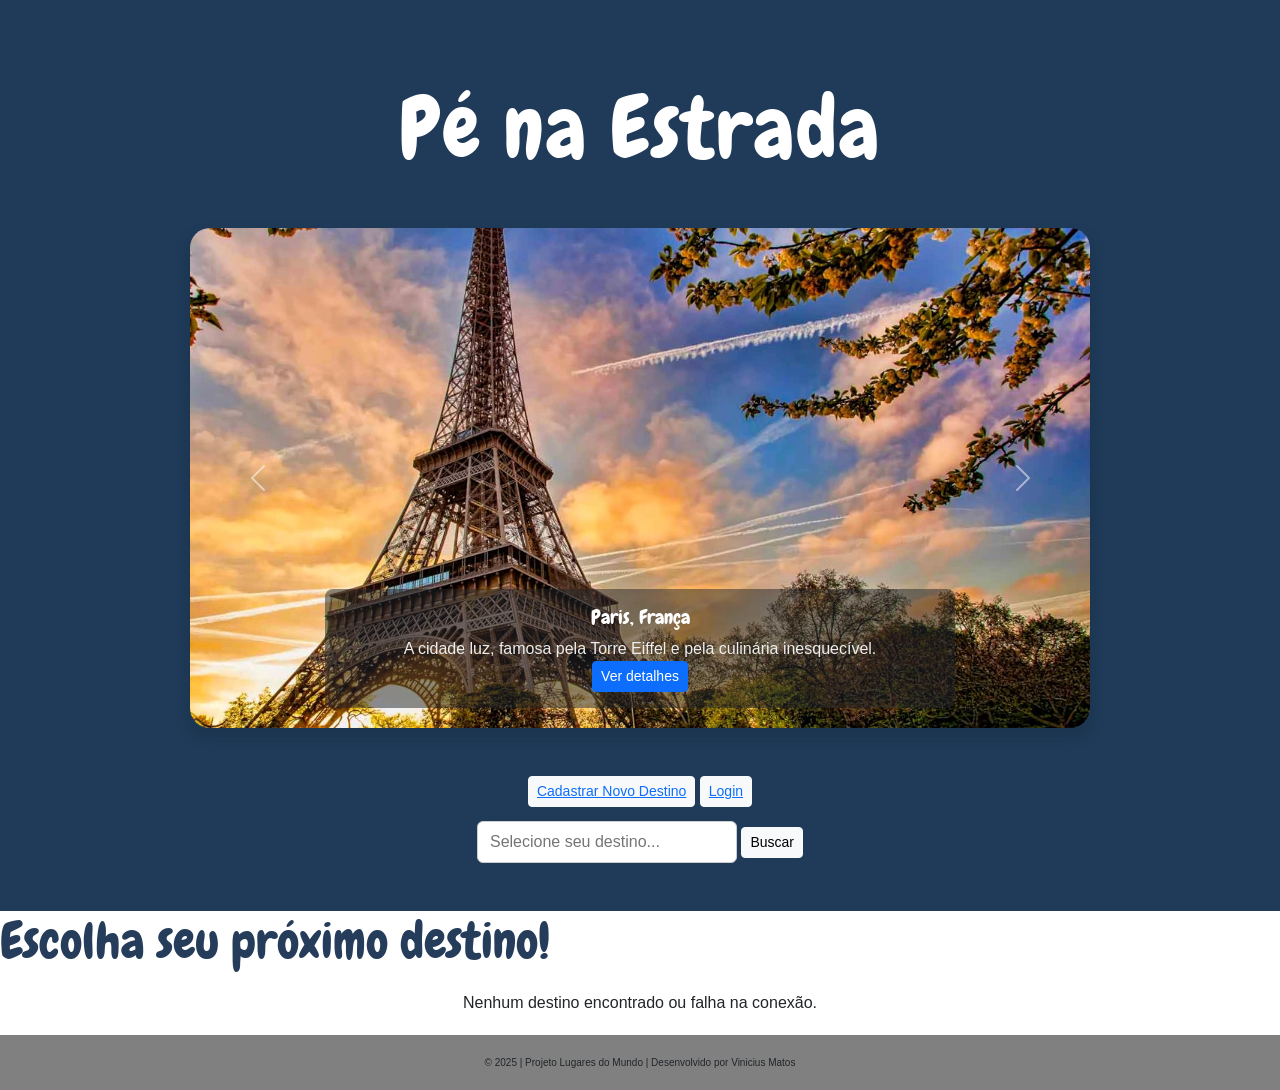
<file: public/index.html>
<!DOCTYPE html>
<html lang="en">
<head>
    <meta charset="UTF-8">
    <meta name="viewport" content="width=device-width, initial-scale=1.0">
    <link href="https://cdn.jsdelivr.net/npm/bootstrap@5.3.3/dist/css/bootstrap.min.css" rel="stylesheet"
  >
     <link rel="stylesheet" href="styles.css">
    
    
    <title>Destinos</title>

    
</head>
<body>
    <header id="main-header" style="background-color:#1f3b59 !important; color:#fff; text-align:center; padding:48px 0;">
  <div class="container">
    <h1> Pé na Estrada</h1>
    
    
    <!-- SEÇÃO 1 - Itens em Destaque -->
<section class="container mt-5 mb-5 text-center">
  <div class="carousel-container mx-auto">
    <div id="carouselDestinos" class="carousel slide" data-bs-ride="carousel">
      <div class="carousel-inner rounded-4 shadow">
        <div class="carousel-item active">
          <img src="images/cards/paris.jpg" class="d-block w-100" alt="Paris">
          <div class="carousel-caption d-none d-md-block bg-dark bg-opacity-50 rounded-3 p-3">
            <h5>Paris, França</h5>
            <p>A cidade luz, famosa pela Torre Eiffel e pela culinária inesquecível.</p>
            <a href="paris.html" class="btn btn-primary btn-sm">Ver detalhes</a>
          </div>
        </div>

        <div class="carousel-item">
          <img src="images/cards/londres.jpg" class="d-block w-100" alt="Londres">
          <div class="carousel-caption d-none d-md-block bg-dark bg-opacity-50 rounded-3 p-3">
            <h5>Londres, Inglaterra</h5>
            <p>A capital vibrante do Reino Unido, cheia de história e cultura moderna.</p>
            <a href="londres.html" class="btn btn-primary btn-sm">Ver detalhes</a>
          </div>
        </div>

        <div class="carousel-item">
          <img src="images/cards/galeria.jpg" class="d-block w-100" alt="Milão">
          <div class="carousel-caption d-none d-md-block bg-dark bg-opacity-50 rounded-3 p-3">
            <h5>Milão, Itália</h5>
            <p>A capital mundial da moda, arte e design — elegante em cada esquina.</p>
            <a href="milao.html" class="btn btn-primary btn-sm">Ver detalhes</a>
          </div>
        </div>
      </div>

      <!-- Controles -->
      <button class="carousel-control-prev" type="button" data-bs-target="#carouselDestinos" data-bs-slide="prev">
        <span class="carousel-control-prev-icon" aria-hidden="true"></span>
        <span class="visually-hidden">Anterior</span>
      </button>
      <button class="carousel-control-next" type="button" data-bs-target="#carouselDestinos" data-bs-slide="next">
        <span class="carousel-control-next-icon" aria-hidden="true"></span>
        <span class="visually-hidden">Próximo</span>
      </button>
    </div>
  </div>
</section>


    <div style="margin-top:18px;">
      <button class="btn btn-light btn-sm" ><a href="cadastrarDestino.html">Cadastrar Novo Destino</a></button>
      <button class="btn btn-light btn-sm"><a href=".html">Login</a></button>
    </div>

    <div style="margin-top:14px;">
      <input id="busca" type="text" placeholder="Selecione seu destino..." style="padding:8px 12px; width:260px; border-radius:6px; border:1px solid #ccc;">
      <button class="btn btn-light btn-sm">Buscar</button>
    </div>
  </div>
</header>
    
    <h2 class="sub-titulo">Escolha seu próximo destino!</h2>
    <div id="cards-container"></div>

     <script src="app.js"></script>
     <script src="https://cdn.jsdelivr.net/npm/bootstrap@5.3.3/dist/js/bootstrap.bundle.min.js"></script>
     <script>
          // Função para pegar parâmetros da URL
          function getQueryParam(param) {
            const urlParams = new URLSearchParams(window.location.search);
            return urlParams.get(param);
          }

          // Verifica se veio da home
          const origem = getQueryParam('from');
        
</script>
<footer>
        <p>© 2025 | Projeto Lugares do Mundo | Desenvolvido por Vinicius Matos</p>
    </footer>

</body>
</html>
</file>
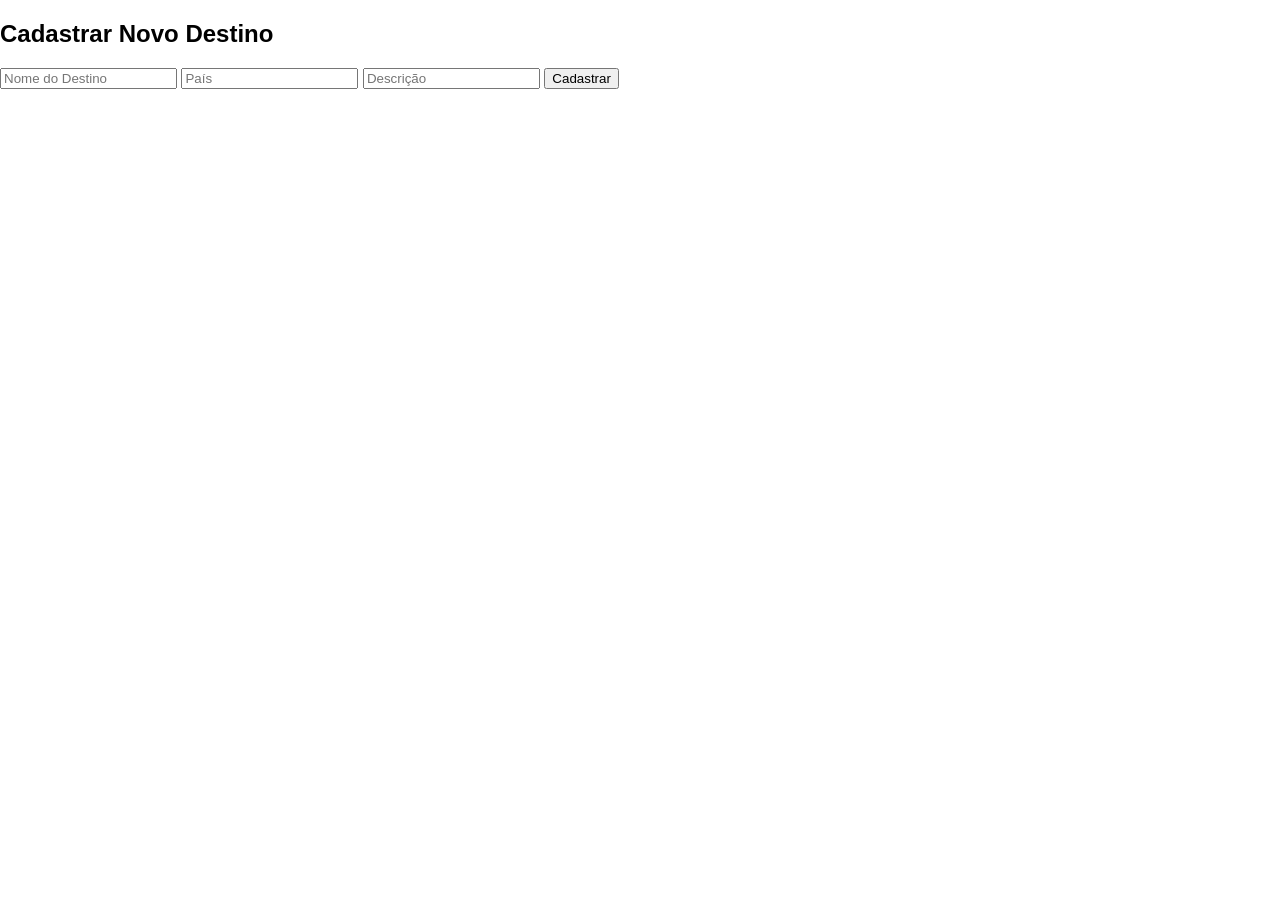
<file: public/cadastrarDestino.html>
<!DOCTYPE html>
<html lang="en">
<head>
    <meta charset="UTF-8">
    <meta name="viewport" content="width=device-width, initial-scale=1.0">
    <link rel="stylesheet" href="styles.css">
    <title>Document</title>
</head>
<body>
    <form id="form-cadastro-destino">
    <h2>Cadastrar Novo Destino</h2>
    <input type="text" id="nome" placeholder="Nome do Destino" required>
    <input type="text" id="pais" placeholder="País" required>
    <input type="text" id="descricao" placeholder="Descrição">
    <button type="submit">Cadastrar</button>
</form>

<div id="cards-container">
    </div>
</body>
</html>
</file>
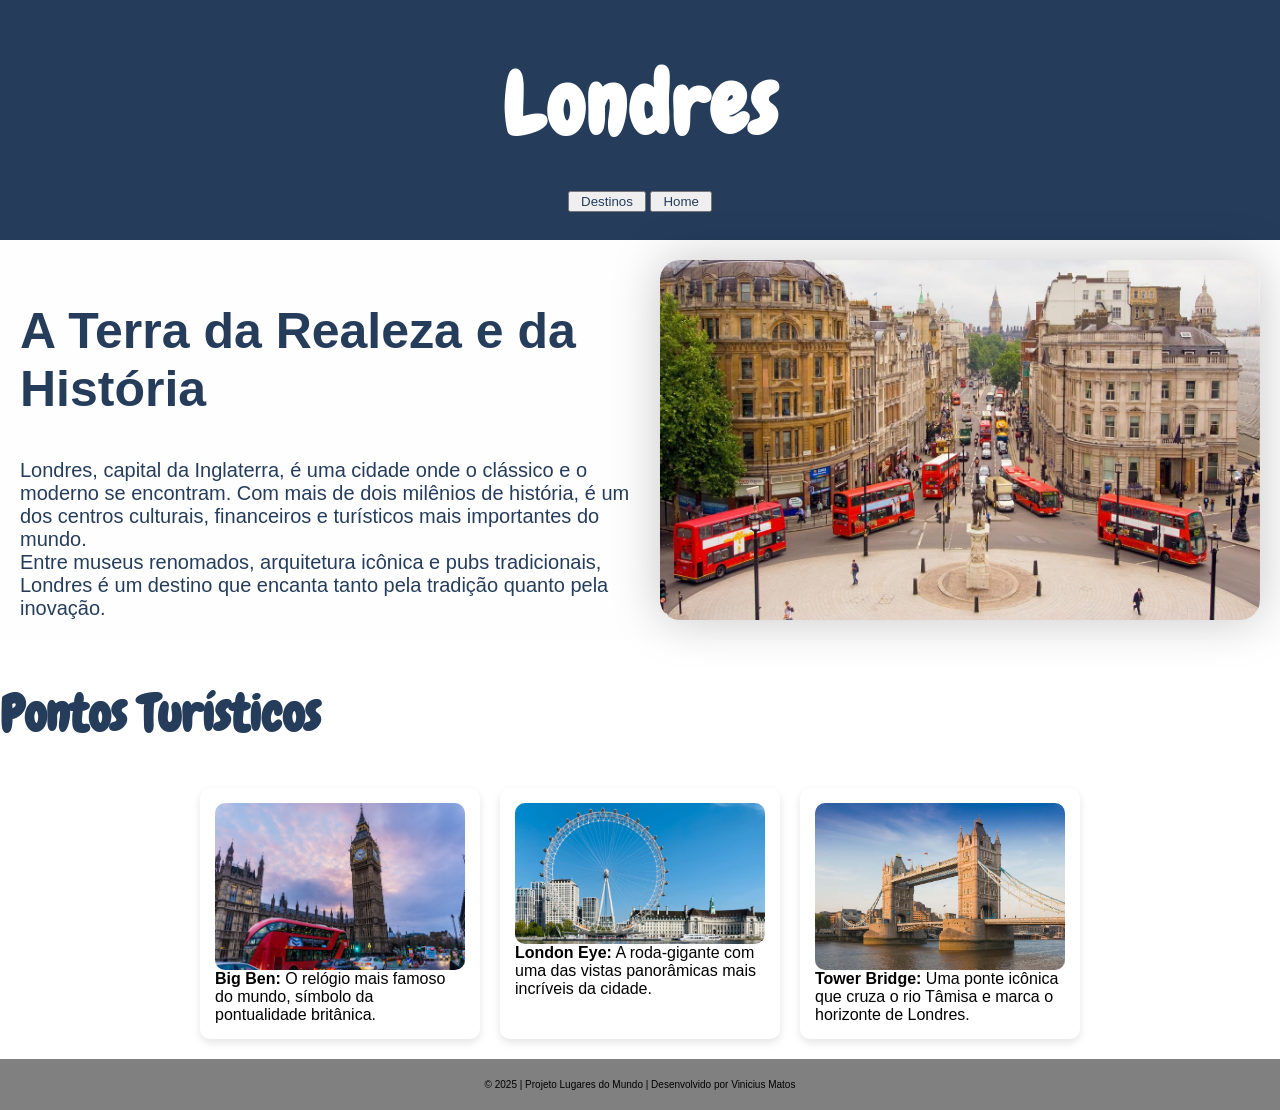
<file: public/londres.html>
<!DOCTYPE html>
<html lang="pt-br">
<head>
    <meta charset="UTF-8">
    <meta name="viewport" content="width=device-width, initial-scale=1.0">
    <title>Londres - Detalhes</title>
    <link rel="stylesheet" href="styles.css">
</head>
<body>

    <header class="cabeca">
        <h1>Londres</h1>
             <nav>
      
<div id="menu">
        <ul class="menu">
        <button claas="selecionador" > <a href="destinos.html?from=home" class="btn btn-light btn-sm">Destinos</a> </button>
        <button claas="selecionador" > <a href="index.html">Home</a> </button>
        
      </ul>
        
    
        </nav>
    </header>

    <section class="sobre">
        <img src="images/cards/londres.jpg" alt="Vista de Londres com o Big Ben e o Tâmisa">
        <div class="texto1">
            <h2>A Terra da Realeza e da História</h2>
            <p>Londres, capital da Inglaterra, é uma cidade onde o clássico e o moderno se encontram. Com mais de dois milênios de história, é um dos centros culturais, financeiros e turísticos mais importantes do mundo.</p>
            <p>Entre museus renomados, arquitetura icônica e pubs tradicionais, Londres é um destino que encanta tanto pela tradição quanto pela inovação.</p>
        </div>
    </section>

    <h2 class="sub-titulo">Pontos Turísticos</h2>

    <div id="cards-container">
        <div class="card">
            <img src="images/cards/bigben.jpg" alt="Big Ben">
            <p><strong>Big Ben:</strong> O relógio mais famoso do mundo, símbolo da pontualidade britânica.</p>
        </div>
        <div class="card">
            <img src="images/cards/londoneye.jpg" alt="London Eye">
            <p><strong>London Eye:</strong> A roda-gigante com uma das vistas panorâmicas mais incríveis da cidade.</p>
        </div>
        <div class="card">
            <img src="images/cards/towerbridge.jpg" alt="Tower Bridge">
            <p><strong>Tower Bridge:</strong> Uma ponte icônica que cruza o rio Tâmisa e marca o horizonte de Londres.</p>
        </div>
    </div>

    <footer>
        <p>© 2025 | Projeto Lugares do Mundo | Desenvolvido por Vinicius Matos</p>
    </footer>

</body>
</html>
</file>
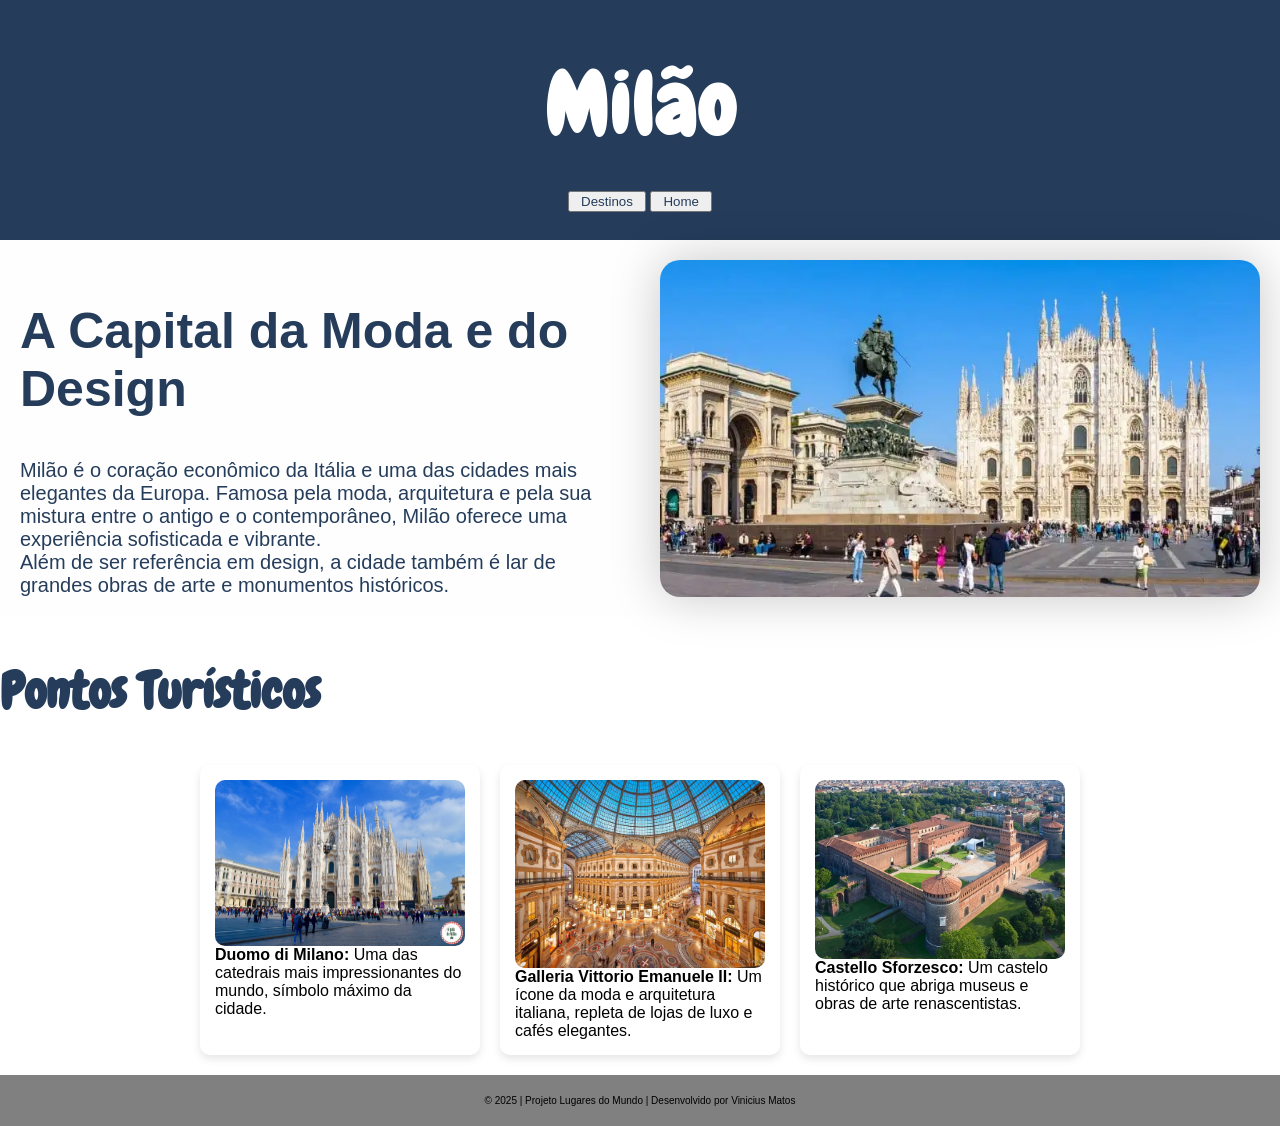
<file: public/milao.html>
<!DOCTYPE html>
<html lang="pt-br">
<head>
    <meta charset="UTF-8">
    <meta name="viewport" content="width=device-width, initial-scale=1.0">
    <title>Milão - Detalhes</title>
    <link rel="stylesheet" href="styles.css">
</head>
<body>

    <header class="cabeca">
        <h1>Milão</h1>
        
        <nav>
      
<div id="menu">
        <ul class="menu">
        <button claas="selecionador" > <a href="destinos.html?from=home" class="btn btn-light btn-sm">Destinos</a> </button>
        <button claas="selecionador" > <a href="index.html">Home</a> </button>
        
      </ul>
        
    
        </nav>
    </header>

    <section class="sobre">
        <img src="images/cards/milao.webp" alt="Catedral Duomo di Milano, Milão">
        <div class="texto1">
            <h2>A Capital da Moda e do Design</h2>
            <p>Milão é o coração econômico da Itália e uma das cidades mais elegantes da Europa. Famosa pela moda, arquitetura e pela sua mistura entre o antigo e o contemporâneo, Milão oferece uma experiência sofisticada e vibrante.</p>
            <p>Além de ser referência em design, a cidade também é lar de grandes obras de arte e monumentos históricos.</p>
        </div>
    </section>

    <h2 class="sub-titulo">Pontos Turísticos</h2>

    <div id="cards-container">
        <div class="card">
            <img src="images/cards/catedral.jpg" alt="Catedral de Milão">
            <p><strong>Duomo di Milano:</strong> Uma das catedrais mais impressionantes do mundo, símbolo máximo da cidade.</p>
        </div>
        <div class="card">
            <img src="images/cards/galeria.jpg" alt="Galleria Vittorio Emanuele II">
            <p><strong>Galleria Vittorio Emanuele II:</strong> Um ícone da moda e arquitetura italiana, repleta de lojas de luxo e cafés elegantes.</p>
        </div>
        <div class="card">
            <img src="images/cards/castelo.jpg" alt="Castello Sforzesco">
            <p><strong>Castello Sforzesco:</strong> Um castelo histórico que abriga museus e obras de arte renascentistas.</p>
        </div>
    </div>

    <footer>
        <p>© 2025 | Projeto Lugares do Mundo | Desenvolvido por Vinicius Matos</p>
    </footer>

</body>
</html>
</file>
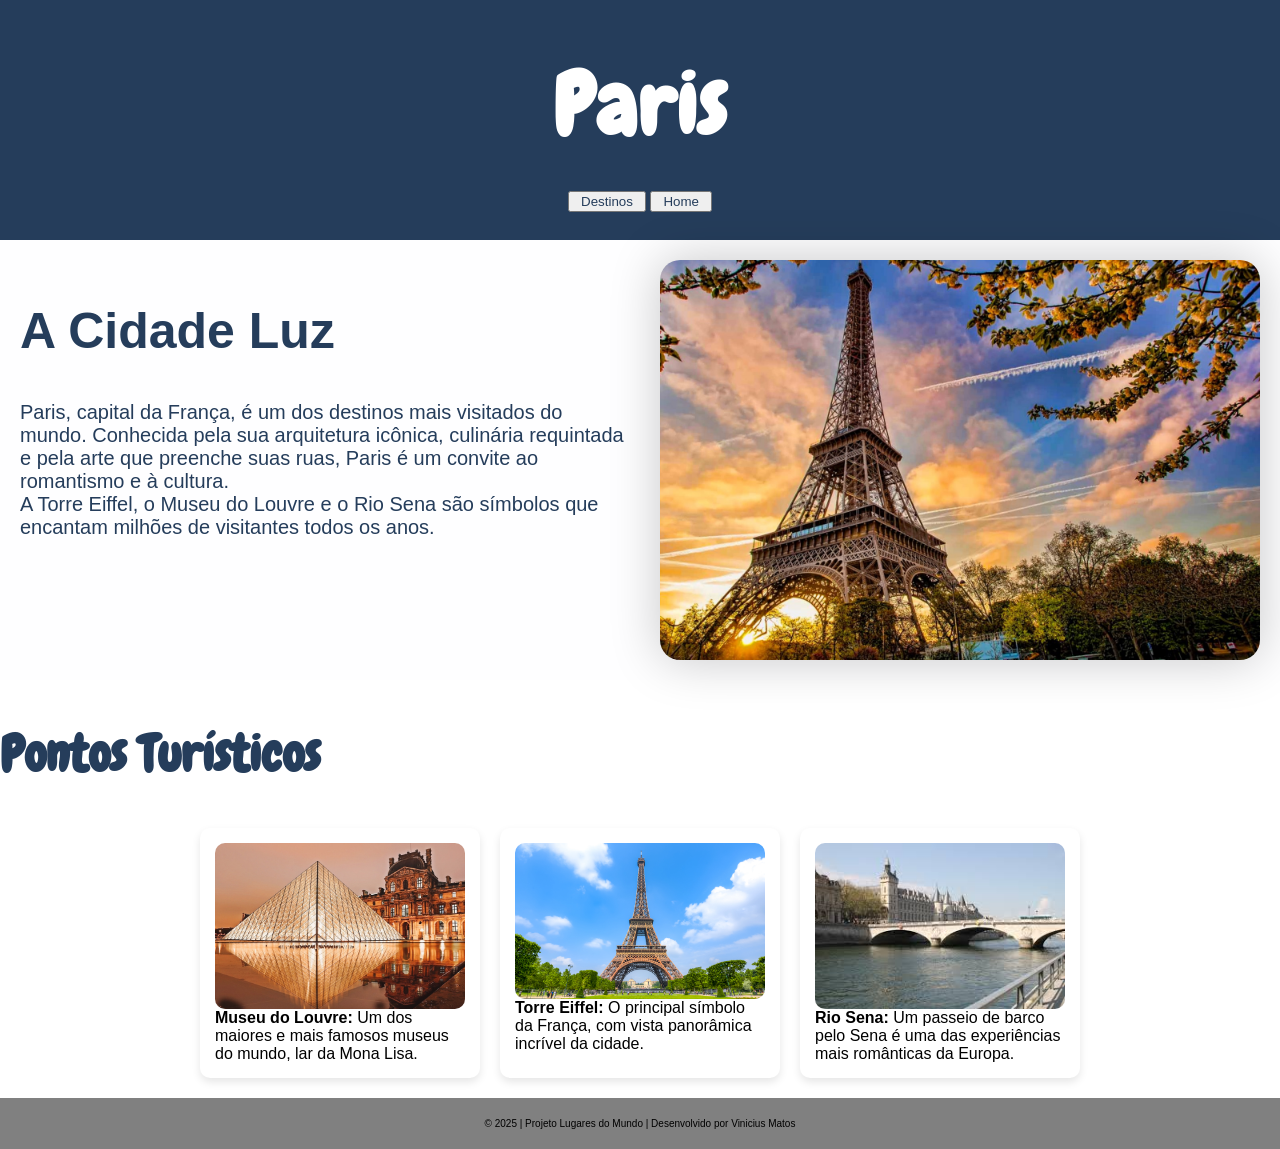
<file: public/paris.html>
<!DOCTYPE html>
<html lang="pt-br">
<head>
    <meta charset="UTF-8">
    <meta name="viewport" content="width=device-width, initial-scale=1.0">
    <title>Paris - Detalhes</title>
    <link rel="stylesheet" href="styles.css">
</head>
<body>

    <header class="cabeca">
        <h1>Paris</h1>
    
    <nav>
      
<div id="menu">
        <ul class="menu">
        <button claas="selecionador" > <a href="destinos.html?from=home" class="btn btn-light btn-sm">Destinos</a> </button>
        <button claas="selecionador" > <a href="index.html">Home</a> </button>
        
      </ul>
        
    
        </nav>
</div>
    </header>

    <section class="sobre">
        <img src="images/cards/paris.jpg" alt="Vista da Torre Eiffel em Paris">
        <div class="texto1">
            <h2>A Cidade Luz</h2>
            <p>Paris, capital da França, é um dos destinos mais visitados do mundo. Conhecida pela sua arquitetura icônica, culinária requintada e pela arte que preenche suas ruas, Paris é um convite ao romantismo e à cultura.</p>
            <p>A Torre Eiffel, o Museu do Louvre e o Rio Sena são símbolos que encantam milhões de visitantes todos os anos.</p>
        </div>
    </section>

    <h2 class="sub-titulo">Pontos Turísticos</h2>

    <div id="cards-container">
        <div class="card">
            <img src="images/cards/museu-louvres.jpg" alt="Museu do Louvre">
            <p><strong>Museu do Louvre:</strong> Um dos maiores e mais famosos museus do mundo, lar da Mona Lisa.</p>
        </div>
        <div class="card">
            <img src="images/cards/torre.jpg" alt="Torre Eiffel">
            <p><strong>Torre Eiffel:</strong> O principal símbolo da França, com vista panorâmica incrível da cidade.</p>
        </div>
        <div class="card">
            <img src="images/cards/rio-sena.jpg" alt="Rio Sena">
            <p><strong>Rio Sena:</strong> Um passeio de barco pelo Sena é uma das experiências mais românticas da Europa.</p>
        </div>
    </div>

    <footer>
        <p>© 2025 | Projeto Lugares do Mundo | Desenvolvido por Vinicius Matos</p>
    </footer>

</body>
</html>
</file>
<file: public/styles.css>
/*cores
#0091FF - azul claro
#FEFEFF branco 
#8B8982 grey 
#253D5B azul escuro
*/




@font-face { 
    font-family:'Chewy'; src: url(fonts/Chewy-Regular.ttf);
 } 

/*slides da home*/
.carousel-container {
  max-width: 900px;  /* controla a largura do carrossel */
  margin: 0 auto;    /* centraliza horizontalmente */
}

.carousel img {
  object-fit: cover;
  height: 500px;     /* altura fixa bonita */
  border-radius: 20px;
}

.sub-titulo {
  font-family: 'Chewy', cursive;
  color: #0091FF;
  font-size: 2rem;
}

.carousel-caption h5 {
  font-family: 'Chewy', cursive;
  color: #fff;
}

.carousel-caption p {
  font-size: 1rem;
  color: #eee;
}

/*fim do css dos slides

 /*pagina de detalhes  ======================================================================================*/
/*tive que criar o css separado na header, pois bugou muita coisa quando só copiei e colei o header da home*/
            

            #cards-container {
            display: flex;
            justify-content: center;
            flex-wrap: wrap;
            gap: 20px;
            margin: 20px;
            }

            .card {
            background: white;
            border-radius: 10px;
            width: 250px;
            box-shadow: 0 4px 8px rgba(0,0,0,0.1);
            padding: 15px;
            transition: 0.3s;
            }

            .card:hover {
            transform: scale(1.05);
            }

            .card img {
            width: 100%;
            border-radius: 10px;
            }


 /*==================================================================================================*/

html{
    height: 100%;
  
}



 body,ul,li,p {
    margin: 0px;
    padding: 0px;
    font-family: Verdana, Geneva, Tahoma, sans-serif;
    
 }

 .cabeca { 
   
    background-color: #253D5B;
    padding: 20px;
    text-align: center;
    height: 200px;

 }


#buscar{
    height: 50%;
    display: flex;
    justify-content: end;
}

header h1 {
    font-family: 'Chewy';
    font-size: 85px;
    color: white;
    letter-spacing: 2px;
    margin: 30px;
}

 nav a {
    height: 50%;
    text-decoration: none;
    color: #253D5B;
    padding-left: 5px;
    padding-right: 5px;
    font-family: 'Gill Sans', 'Gill Sans MT', Calibri, 'Trebuchet MS', sans-serif;
    
 }



 /*nav a:hover {
    background-color: white;
    color: #0091FF;
    border-radius: 5px;
    font-size: 1.2em;
    transition-duration: 0.6s;
 }*/



 .sobre {
    display: flex;
    justify-content: space-between;
    flex-direction: row-reverse;
    gap: 30px;
    padding: 20px;
    background-color: #FEFEFF;
    color: #253D5B;
    

 }



 .texto1{
    width: 900px;
    justify-content: center;
    
 }

.texto1 p{
    font-size: 20px;
}
.texto1 h2{
    font-size: 50px;
    color: #253D5B  ;
}



 img {
    display: block;
 }
 
 .sobre img{
    
    width: 600px;
    margin-bottom: 0px;
    
    max-height: 400px;
    justify-content: center;
    border-radius: 20px;
    box-shadow: 0px 0px 50px rgba(0, 0, 0, 0.221);
    
 } 


.sub-titulo {
    font-size: 50px;
    color: #253D5B;
    align-items: center;
}


 




footer {
    background-color: grey;
    padding: 20px;
    text-align: center;
    font-size: 10px;
    position: relative;
}






@media screen and (max-width : 1267px) {
    .sobre{
        display: flex;
        flex-wrap: wrap;
        justify-content: center;
    }
    
}


 @media screen and (min-width:332px) and (max-width:600px){
                            .cabeca{
                                        background-color: #253D5B(255, 174, 0);
                                        height: 200px;
                                        padding: 30px 20px 30px 20px;
                                    }
                                    

                                    #buscar{
                                    display: flex;
                                    justify-content: center;
                                }   

                                .sobre {
                                        display: flex;
                                        justify-content: center;
                                        flex-wrap: wrap;
                                        gap: 30px;
                                        padding: 20px;
                                        background-color: rgb(255, 252, 241);
                                        }
                                
                                        .sobre img{
                                           
                                            max-width: 350px;
                                            margin: 0px auto;
                                            max-height: 400px;
                                }

                                    

                                    header h1 {
                                        font-family: 'Chewy';
                                        font-size: 60px;
                                        color: white;
                                        letter-spacing: 2px;
                                        margin: 7px;
                                    }

                                        #buscar{
                                            height: 50%;
                                            display: flex;
                                            justify-content: center;
                                            padding: 10px 0px 10px 0px;
                                        }
                                     nav a {
                                        margin: 5px;
                                        height: 50%;
                                        text-decoration: none;
                                        color: white;
                                        padding-left: 5px;
                                        padding-right: 5px;
                                        font-family: 'Gill Sans', 'Gill Sans MT', Calibri, 'Trebuchet MS', sans-serif;
    
                                     }
                        }



 @media screen and (min-width:601px) and (max-width: 1024px) {

                        .cabeca{
                            background-color: #253D5B(255, 174, 0);
                                        height: 200px;
                                        padding: 30px 20px 30px 20px;
                        }

                        #buscar{
                        display: flex;
                        justify-content: center;
                        
                    }

                    .sobre {
                                    display: flex;
                                    justify-content: center;
                                    flex-wrap: wrap;
                                    gap: 30px;
                                    padding: 20px;
                                    background-color: rgb(255, 252, 241);
                                    }
                            
                                    .sobre img{
                        
                                        max-width: 500px;
                                        margin: 0px auto;
                                        max-height: 400px;
                            }

                            
                                        #buscar{
                                            height: 50%;
                                            display: flex;
                                            justify-content: center;
                                             padding: 10px 0px 10px 0px;
                                        }
                    } 


 @media screen and (min-width:1025px) and (max-width:1100px){
                    .cabeca{
                        background-color: #253D5B;
                        padding: 30px 20px 30px 20px;
                        }

                        #buscar{
                        display: flex;
                        justify-content: center;
                         padding: 10px 0px 10px 0px;
                        }


                .sobre {
                                display: flex;
                                justify-content: center;
                                flex-wrap: wrap;
                                gap: 30px;
                                padding: 20px;
                                background-color: rgb(255, 252, 241);
                                }
                        
                                .sobre img{
                    
                                    max-width: 350px;
                                    margin: 0px auto;
                                    max-height: 400px;
                        }

                                header h1 {
                                        font-family: 'Chewy';
                                        font-size: 60px;
                                        color: white;
                                        letter-spacing: 2px;
                                        margin: 0px;
                                    }     
 }
</file>
